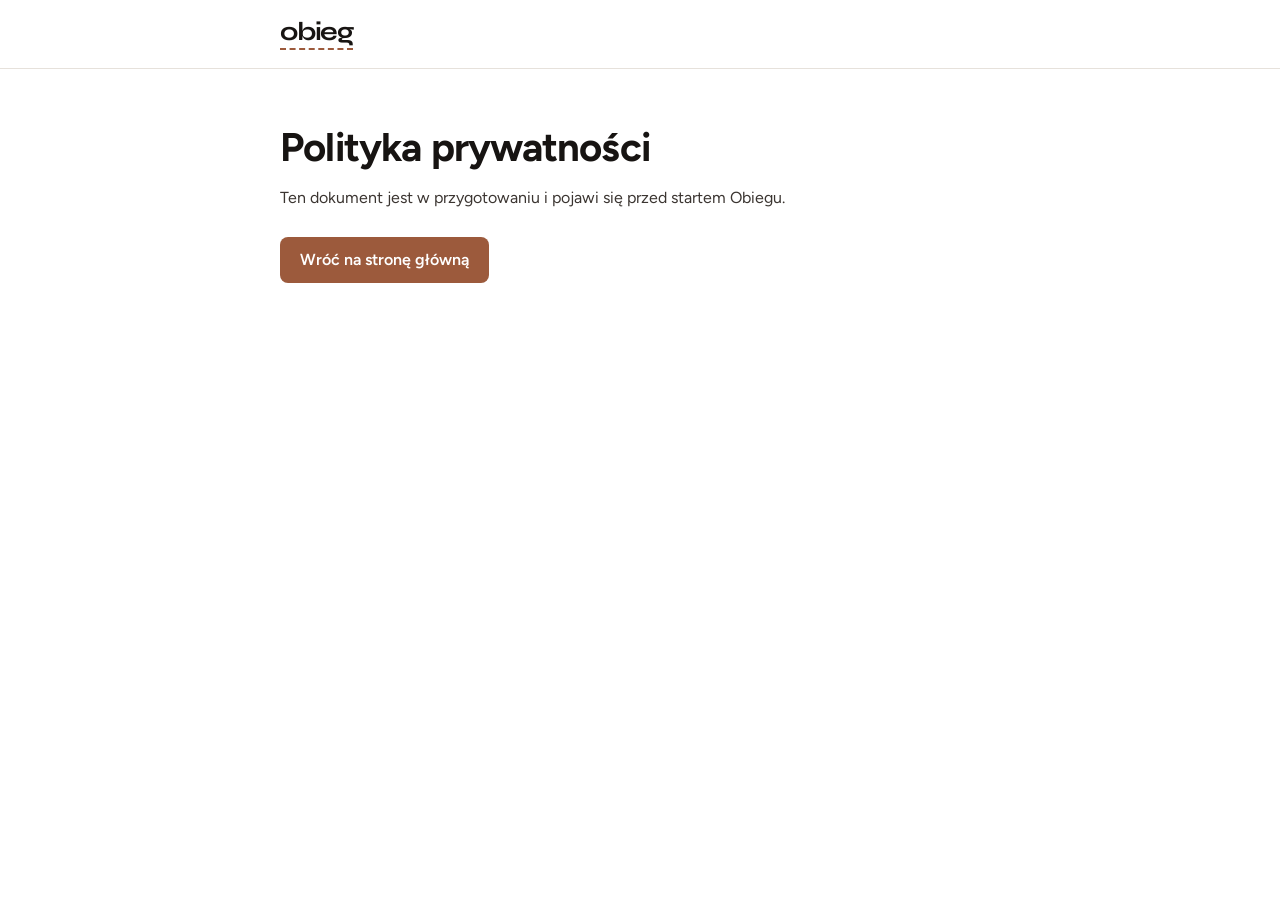
<file: polityka-prywatnosci.html>
<!doctype html>
<html lang="pl">
<head>
<meta charset="utf-8">
<meta name="viewport" content="width=device-width, initial-scale=1, viewport-fit=cover">
<title>Polityka prywatności – Obieg</title>
<meta name="robots" content="noindex">
<link rel="apple-touch-icon" href="apple-touch-icon.png">
<link rel="manifest" href="manifest.webmanifest">
<link rel="icon" href="data:image/svg+xml,%3Csvg xmlns='http://www.w3.org/2000/svg' viewBox='0 0 100 100'%3E%3Crect width='100' height='100' rx='22' fill='%232B211C'/%3E%3Ccircle cx='50' cy='50' r='30' fill='none' stroke='%23EFE9E1' stroke-width='9'/%3E%3Ccircle cx='50' cy='50' r='12' fill='%23D89A7C'/%3E%3C/svg%3E">
<link rel="stylesheet" href="https://fonts.googleapis.com/css2?family=Figtree:wght@400;600;700&family=Syne:wght@700&display=swap">
<style>
*{box-sizing:border-box}
body{margin:0;background:#fff;color:#3B3531;font:400 16px/1.6 'Figtree','Helvetica Neue',Arial,sans-serif;-webkit-font-smoothing:antialiased}
header{border-bottom:1px solid #E6E1DB}
.wrap{width:min(760px,100%);margin-inline:auto;padding-inline:20px}
.bar{display:flex;align-items:center;min-height:68px}
.logo{display:inline-flex;flex-direction:column;gap:3px;text-decoration:none;color:#171412}
.logo span{font:700 26px/1 'Syne','Helvetica Neue',Arial,sans-serif;letter-spacing:-1.2px}
.logo i{border-top:2px dashed #9C5A3C}
main{padding-block:56px 80px}
h1{margin:0 0 16px;color:#171412;font-size:clamp(30px,5vw,40px);letter-spacing:-.02em;line-height:1.1}
p{margin:0 0 14px}
a.back{display:inline-flex;align-items:center;min-height:46px;margin-top:12px;padding:0 20px;border-radius:8px;background:#9C5A3C;color:#fff;font-weight:600;text-decoration:none}
</style>
</head>
<body>
<header><div class="wrap bar"><a href="index.html" class="logo" aria-label="Obieg – strona główna"><span>obieg</span><i></i></a></div></header>
<main class="wrap">
  <h1>Polityka prywatności</h1>
  <p>Ten dokument jest w przygotowaniu i pojawi się przed startem Obiegu.</p>
  <!-- TODO: wklej tu treść dokumentu przygotowaną lub sprawdzoną przez prawnika. -->
  <a href="index.html" class="back">Wróć na stronę główną</a>
</main>
</body>
</html>
</file>
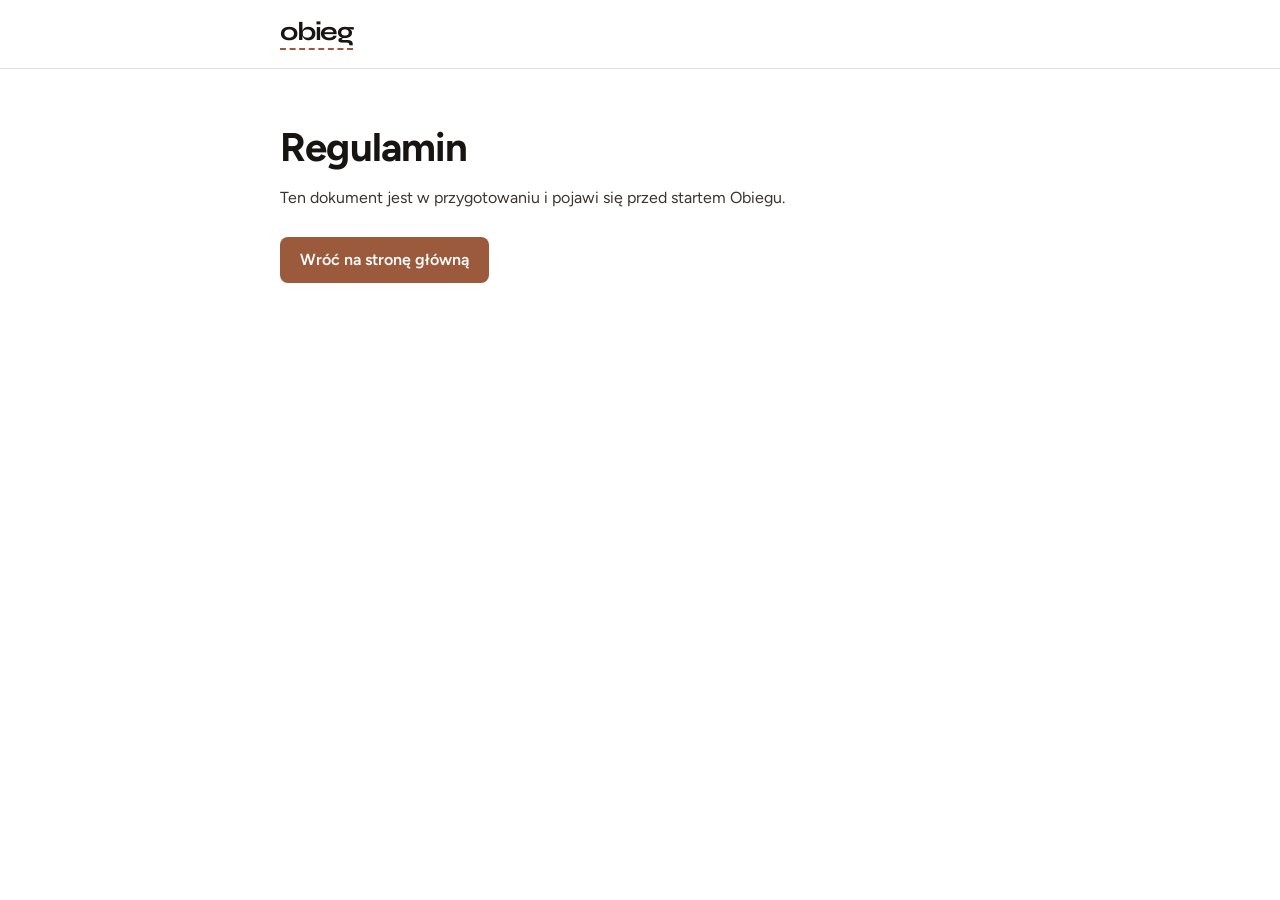
<file: regulamin.html>
<!doctype html>
<html lang="pl">
<head>
<meta charset="utf-8">
<meta name="viewport" content="width=device-width, initial-scale=1, viewport-fit=cover">
<title>Regulamin – Obieg</title>
<meta name="robots" content="noindex">
<link rel="apple-touch-icon" href="apple-touch-icon.png">
<link rel="manifest" href="manifest.webmanifest">
<link rel="icon" href="data:image/svg+xml,%3Csvg xmlns='http://www.w3.org/2000/svg' viewBox='0 0 100 100'%3E%3Crect width='100' height='100' rx='22' fill='%232B211C'/%3E%3Ccircle cx='50' cy='50' r='30' fill='none' stroke='%23EFE9E1' stroke-width='9'/%3E%3Ccircle cx='50' cy='50' r='12' fill='%23D89A7C'/%3E%3C/svg%3E">
<link rel="stylesheet" href="https://fonts.googleapis.com/css2?family=Figtree:wght@400;600;700&family=Syne:wght@700&display=swap">
<style>
*{box-sizing:border-box}
body{margin:0;background:#fff;color:#3B3531;font:400 16px/1.6 'Figtree','Helvetica Neue',Arial,sans-serif;-webkit-font-smoothing:antialiased}
header{border-bottom:1px solid #E6E1DB}
.wrap{width:min(760px,100%);margin-inline:auto;padding-inline:20px}
.bar{display:flex;align-items:center;min-height:68px}
.logo{display:inline-flex;flex-direction:column;gap:3px;text-decoration:none;color:#171412}
.logo span{font:700 26px/1 'Syne','Helvetica Neue',Arial,sans-serif;letter-spacing:-1.2px}
.logo i{border-top:2px dashed #9C5A3C}
main{padding-block:56px 80px}
h1{margin:0 0 16px;color:#171412;font-size:clamp(30px,5vw,40px);letter-spacing:-.02em;line-height:1.1}
p{margin:0 0 14px}
a.back{display:inline-flex;align-items:center;min-height:46px;margin-top:12px;padding:0 20px;border-radius:8px;background:#9C5A3C;color:#fff;font-weight:600;text-decoration:none}
</style>
</head>
<body>
<header><div class="wrap bar"><a href="index.html" class="logo" aria-label="Obieg – strona główna"><span>obieg</span><i></i></a></div></header>
<main class="wrap">
  <h1>Regulamin</h1>
  <p>Ten dokument jest w przygotowaniu i pojawi się przed startem Obiegu.</p>
  <!-- TODO: wklej tu treść dokumentu przygotowaną lub sprawdzoną przez prawnika. -->
  <a href="index.html" class="back">Wróć na stronę główną</a>
</main>
</body>
</html>
</file>
